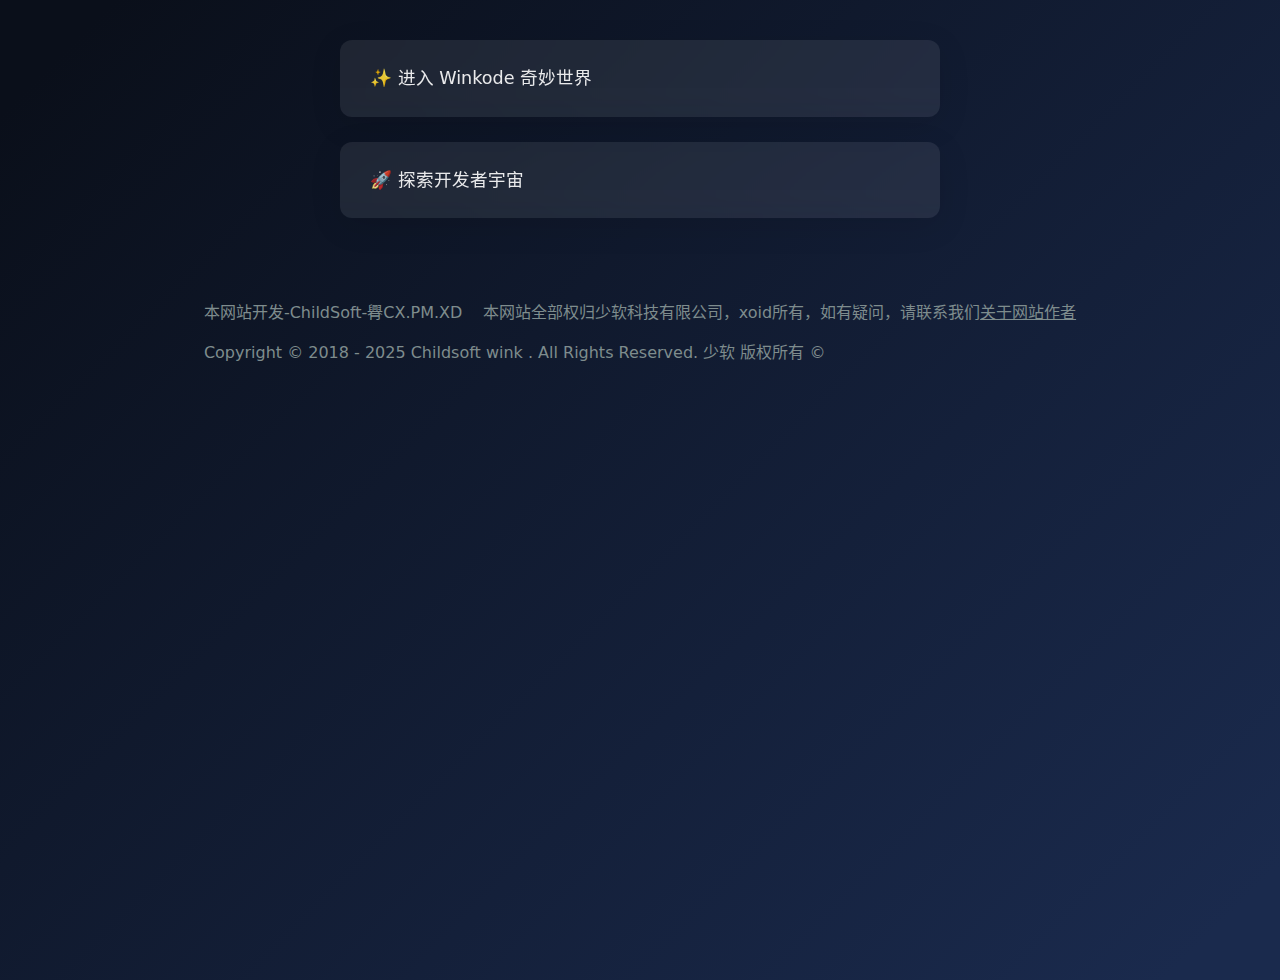
<file: WK/index.html>
<!DOCTYPE html>
<html lang="zh-CN">
  <head>
    <link
      rel="icon"
      href="https://cdn.glitch.global/fc6cd04c-cfa1-4bea-ae55-e2d7856ba848/winkode.jpeg?v=1742696259804"
      type="https://cdn.glitch.global/fc6cd04c-cfa1-4bea-ae55-e2d7856ba848/winkode.jpeg?v=1742696259804"
    />
    <!-- 替换为你的图标路径 -->
    <link
      rel="shortcut icon"
      href="https://cdn.glitch.global/fc6cd04c-cfa1-4bea-ae55-e2d7856ba848/winkode.jpeg?v=1742696259804"
      type="https://cdn.glitch.global/fc6cd04c-cfa1-4bea-ae55-e2d7856ba848/winkode.jpeg?v=1742696259804"
    />
    <style>
        body {
            min-height: 100vh;
            margin: 0;
            padding: 40px 20px;
            background: linear-gradient(135deg, #0a0f1a 5%, #1a2a4d 95%);
            font-family: 'Segoe UI', system-ui;
            display: flex;
            flex-direction: column;
            align-items: center;
            gap: 30px;
        }

        .button-container {
            display: flex;
            flex-direction: column;
            gap: 25px;
            max-width: 600px;
            width: 100%;
        }

        .glass-button {
            position: relative;
            padding: 18px 30px;
            border: none;
            border-radius: 12px;
            background: rgba(255, 255, 255, 0.08);
            backdrop-filter: blur(12px);
            color: rgba(255, 255, 255, 0.9);
            font-size: 1.1rem;
            font-weight: 500;
            text-decoration: none;
            transition: all 0.3s ease;
            overflow: hidden;
            cursor: pointer;
            box-shadow: 0 8px 32px rgba(0, 0, 0, 0.1);
        }

        .glass-button::before {
            content: '';
            position: absolute;
            top: 0;
            left: -100%;
            width: 100%;
            height: 100%;
            background: linear-gradient(
                90deg,
                transparent,
                rgba(255, 255, 255, 0.1),
                transparent
            );
            transition: 0.5s;
        }

        .glass-button:hover {
            background: rgba(255, 255, 255, 0.15);
            transform: translateY(-3px);
            box-shadow: 0 12px 40px rgba(58, 163, 255, 0.2);
        }

        .glass-button:hover::before {
            left: 100%;
        }

        .glass-button span {
            position: relative;
            z-index: 1;
            display: block;
            padding: 8px 0;
            line-height: 1.4;
        }
    </style>
  </head>
  <body>
    <div class="button-container">
        <a href="https://winkode-cn.glitch.me/winkode.html" class="glass-button">
            <span>✨ 进入 Winkode 奇妙世界</span>
        </a>
        <a href="https://xiaodaocs.github.io/xoids.github.io/login" class="glass-button">
            <span>🚀 探索开发者宇宙</span>
        </a>
    </div>
  </body>
  <footer data-v-ad6c7ee6="" data-v-0a651224="" class="footer">
  <div data-v-ad6c7ee6="">
    <p style="text-align: center">&nbsp;</p>
    <p style="text-align: center">
      <span style="color: #7e8c8d"
        >本网站开发-ChildSoft-臖CX.PM.XD&nbsp; &nbsp;
        本网站全部权归少软科技有限公司，xoid所有，如有疑问，请联系我们<a
          style="color: #7e8c8d"
          href="https://xiaodaocs.github.io/xoids.github.io/login"
          >关于网站作者
        </a><p style="color: #7e8c8d">
          Copyright © 2018 - 2025 Childsoft wink . All Rights Reserved. 少软
          版权所有 &copy;
        </p>
      </span>
    </p>
  </div>
</footer>
</html>
</file>
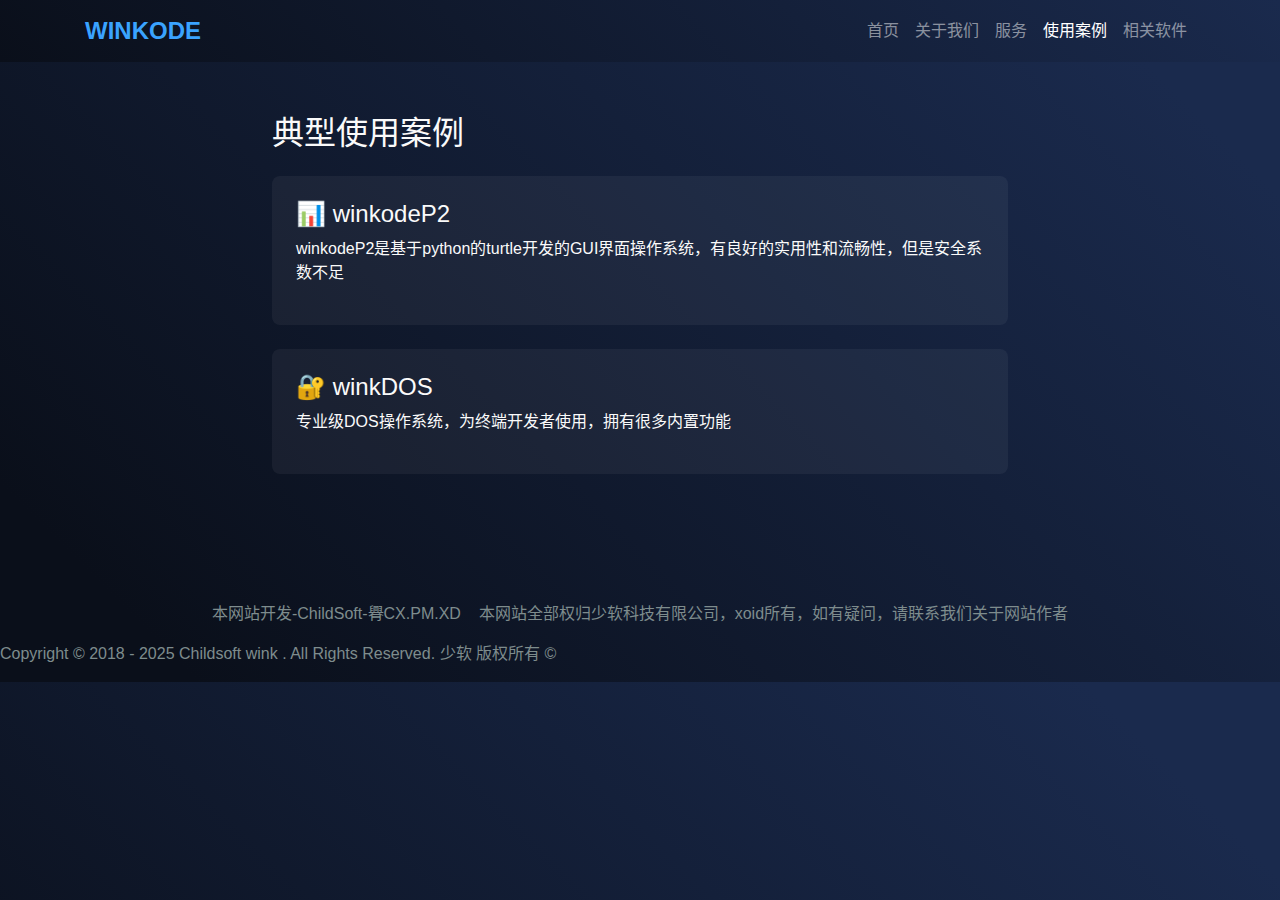
<file: WK/cases.html>
<!DOCTYPE html>
<html lang="zh-CN">
<head>
    <meta charset="UTF-8">
    <meta name="viewport" content="width=device-width, initial-scale=1.0">
    <title>使用案例</title>
    <link href="https://stackpath.bootstrapcdn.com/bootstrap/4.5.2/css/bootstrap.min.css" rel="stylesheet">
  <link
      rel="icon"
      href="https://cdn.glitch.global/fc6cd04c-cfa1-4bea-ae55-e2d7856ba848/winkode.jpeg?v=1742696259804"
      type="https://cdn.glitch.global/fc6cd04c-cfa1-4bea-ae55-e2d7856ba848/winkode.jpeg?v=1742696259804"
    />
    <!-- 替换为你的图标路径 -->
    <link
      rel="shortcut icon"
      href="https://cdn.glitch.global/fc6cd04c-cfa1-4bea-ae55-e2d7856ba848/winkode.jpeg?v=1742696259804"
      type="https://cdn.glitch.global/fc6cd04c-cfa1-4bea-ae55-e2d7856ba848/winkode.jpeg?v=1742696259804"
    />
    <style>
        body {
            background: linear-gradient(45deg, #0a0f1a 10%, #1a2a4d 90%);
            color: rgb(250, 250, 250);
            padding-top: 50px;
        }
        .content-container {
            max-width: 800px;
            margin: 2rem auto;
            padding: 2rem;
        }
        .case-card {
            background: rgba(255, 255, 255, 0.05);
            border-radius: 8px;
            padding: 1.5rem;
            margin-bottom: 1.5rem;
            transition: transform 0.3s;
        }
        .case-card:hover {
            transform: translateY(-3px);
        }
    </style>
</head>
<body>
    <nav class="navbar navbar-expand-lg navbar-dark fixed-top" style="background: linear-gradient(45deg, #0a0f1a, #1a2a4d);backdrop-filter: blur(8px);">
        <div class="container">
            <a class="navbar-brand" href="winkode.html">
                <span style="color: #3aa3ff; font-weight: 700; font-size: 1.5rem">WINKODE</span>
            </a>
            <div class="collapse navbar-collapse" id="navbarNav">
                <ul class="navbar-nav ml-auto">
                    <li class="nav-item"><a class="nav-link" href="winkode.html">首页</a></li>
                    <li class="nav-item"><a class="nav-link" href="about.html">关于我们</a></li>
                    <li class="nav-item"><a class="nav-link" href="services.html">服务</a></li>
                    <li class="nav-item active"><a class="nav-link" href="cases.html">使用案例</a></li>
                    <li class="nav-item"><a class="nav-link" href="software.html">相关软件</a></li>
                </ul>
            </div>
        </div>
    </nav>

    <div class="content-container">
        <h2 class="mb-4">典型使用案例</h2>
        <div class="case-card">
            <h4>📊 winkodeP2</h4>
            <p>winkodeP2是基于python的turtle开发的GUI界面操作系统，有良好的实用性和流畅性，但是安全系数不足</p>
        </div>
        <div class="case-card">
            <h4>🔐 winkDOS</h4>
            <p>专业级DOS操作系统，为终端开发者使用，拥有很多内置功能</p>
        </div>
    </div>
</body>
  <footer data-v-ad6c7ee6="" data-v-0a651224="" class="footer">
  <div data-v-ad6c7ee6="">
    <p style="text-align: center">&nbsp;</p>
    <p style="text-align: center">
      <span style="color: #7e8c8d"
        >本网站开发-ChildSoft-臖CX.PM.XD&nbsp; &nbsp;
        本网站全部权归少软科技有限公司，xoid所有，如有疑问，请联系我们<a
          style="color: #7e8c8d"
          href="https://xiaodaocs.github.io/xoids.github.io/login"
          >关于网站作者
        </a><p style="color: #7e8c8d">
          Copyright © 2018 - 2025 Childsoft wink . All Rights Reserved. 少软
          版权所有 &copy;
        </p>

        
      </span>
    </p>
  </div>
</footer>
</html>
</file>
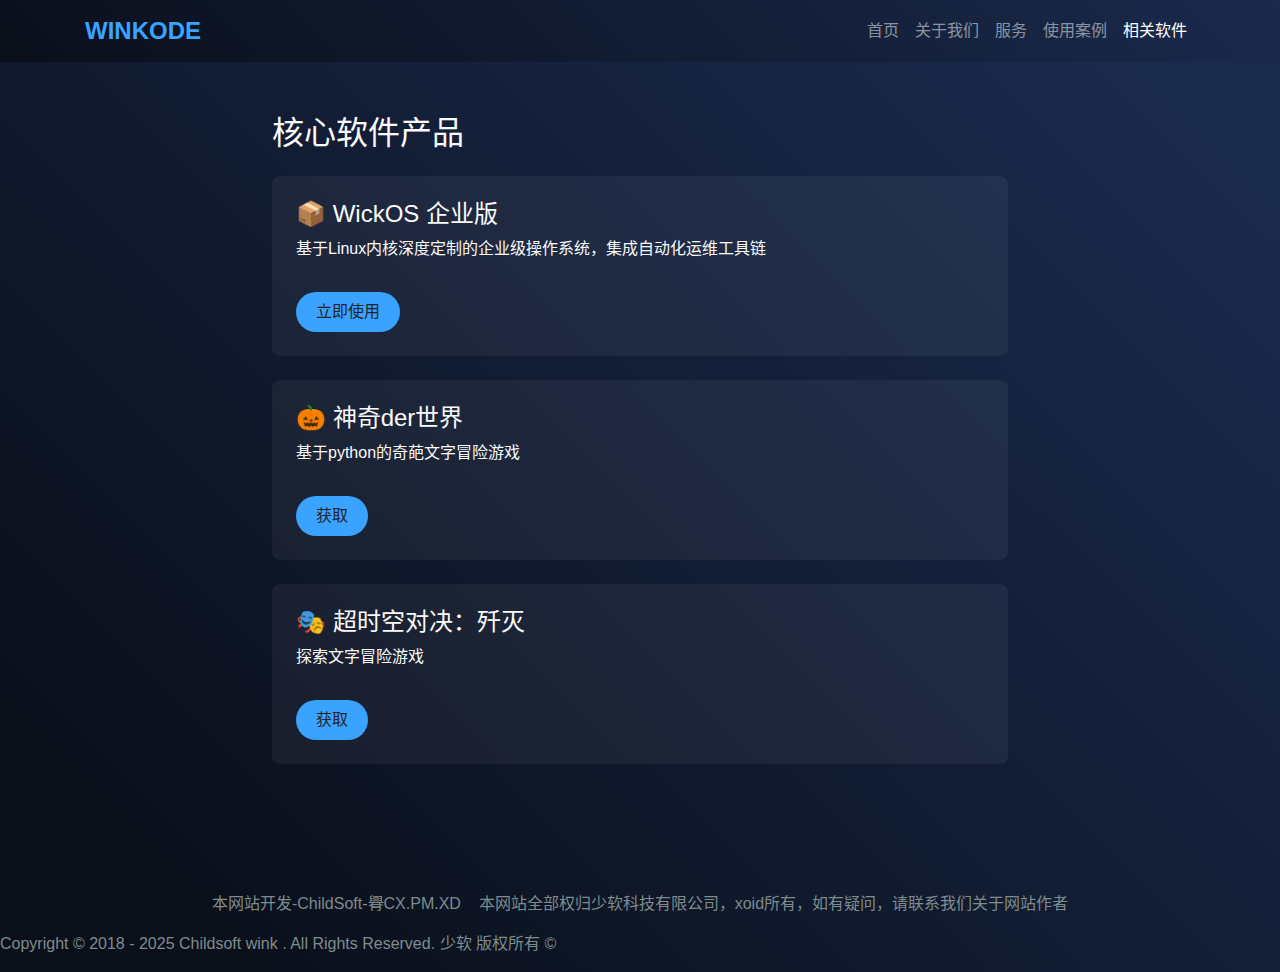
<file: WK/software.html>
<!DOCTYPE html>
<html lang="zh-CN">
  <head>
    <meta charset="UTF-8" />
    <meta name="viewport" content="width=device-width, initial-scale=1.0" />
    <title>相关软件</title>
    <link
      href="https://stackpath.bootstrapcdn.com/bootstrap/4.5.2/css/bootstrap.min.css"
      rel="stylesheet"
    />
    <link
      rel="icon"
      href="https://cdn.glitch.global/fc6cd04c-cfa1-4bea-ae55-e2d7856ba848/winkode.jpeg?v=1742696259804"
      type="https://cdn.glitch.global/fc6cd04c-cfa1-4bea-ae55-e2d7856ba848/winkode.jpeg?v=1742696259804"
    />
    <!-- 替换为你的图标路径 -->
    <link
      rel="shortcut icon"
      href="https://cdn.glitch.global/fc6cd04c-cfa1-4bea-ae55-e2d7856ba848/winkode.jpeg?v=1742696259804"
      type="https://cdn.glitch.global/fc6cd04c-cfa1-4bea-ae55-e2d7856ba848/winkode.jpeg?v=1742696259804"
    />
    <style>
      body {
        background: linear-gradient(45deg, #0a0f1a 10%, #1a2a4d 90%);
        color: rgb(250, 250, 250);
        padding-top: 50px;
      }
      .software-container {
        max-width: 800px;
        margin: 2rem auto;
        padding: 2rem;
      }
      .software-card {
        background: rgba(255, 255, 255, 0.05);
        border-radius: 8px;
        padding: 1.5rem;
        margin-bottom: 1.5rem;
        transition: transform 0.3s;
      }
      .software-card:hover {
        transform: translateY(-3px);
      }
      .download-btn {
        background-color: #3aa3ff;
        border: none;
        padding: 8px 20px;
        border-radius: 20px;
        margin-top: 15px;
      }
    </style>
  </head>
  <body>
    <nav
      class="navbar navbar-expand-lg navbar-dark fixed-top"
      style="
        background: linear-gradient(45deg, #0a0f1a, #1a2a4d);
        backdrop-filter: blur(8px);
      "
    >
      <div class="container">
        <a class="navbar-brand" href="winkode.html">
          <span style="color: #3aa3ff; font-weight: 700; font-size: 1.5rem"
            >WINKODE</span
          >
        </a>
        <div class="collapse navbar-collapse" id="navbarNav">
          <ul class="navbar-nav ml-auto">
            <li class="nav-item">
              <a class="nav-link" href="winkode.html">首页</a>
            </li>
            <li class="nav-item">
              <a class="nav-link" href="about.html">关于我们</a>
            </li>
            <li class="nav-item">
              <a class="nav-link" href="services.html">服务</a>
            </li>
            <li class="nav-item">
              <a class="nav-link" href="cases.html">使用案例</a>
            </li>
            <li class="nav-item active">
              <a class="nav-link" href="software.html">相关软件</a>
            </li>
          </ul>
        </div>
      </div>
    </nav>

    <div class="software-container">
      <h2 class="mb-4">核心软件产品</h2>

      <div class="software-card">
        <h4>📦 WickOS 企业版</h4>
        <p>基于Linux内核深度定制的企业级操作系统，集成自动化运维工具链</p>
        <a href="download.html" class="btn download-btn">立即使用</a>
      </div>

      <div class="software-card">
        <h4>🎃 神奇der世界</h4>
        <p>基于python的奇葩文字冒险游戏</p>
        <a href="download.html" class="btn download-btn">获取</a>
      </div>

      <div class="software-card">
        <h4>🎭 超时空对决：歼灭</h4>
        <p>探索文字冒险游戏</p>
        <a href="download.html" class="btn download-btn">获取</a>
      </div>
    </div>
  </body>
  <footer data-v-ad6c7ee6="" data-v-0a651224="" class="footer">
  <div data-v-ad6c7ee6="">
    <p style="text-align: center">&nbsp;</p>
    <p style="text-align: center">
      <span style="color: #7e8c8d"
        >本网站开发-ChildSoft-臖CX.PM.XD&nbsp; &nbsp;
        本网站全部权归少软科技有限公司，xoid所有，如有疑问，请联系我们<a
          style="color: #7e8c8d"
          href="https://xiaodaocs.github.io/xoids.github.io/login"
          >关于网站作者
        </a><p style="color: #7e8c8d">
          Copyright © 2018 - 2025 Childsoft wink . All Rights Reserved. 少软
          版权所有 &copy;
        </p>
      </span>
    </p>
  </div>
</footer>
</html>
</file>
